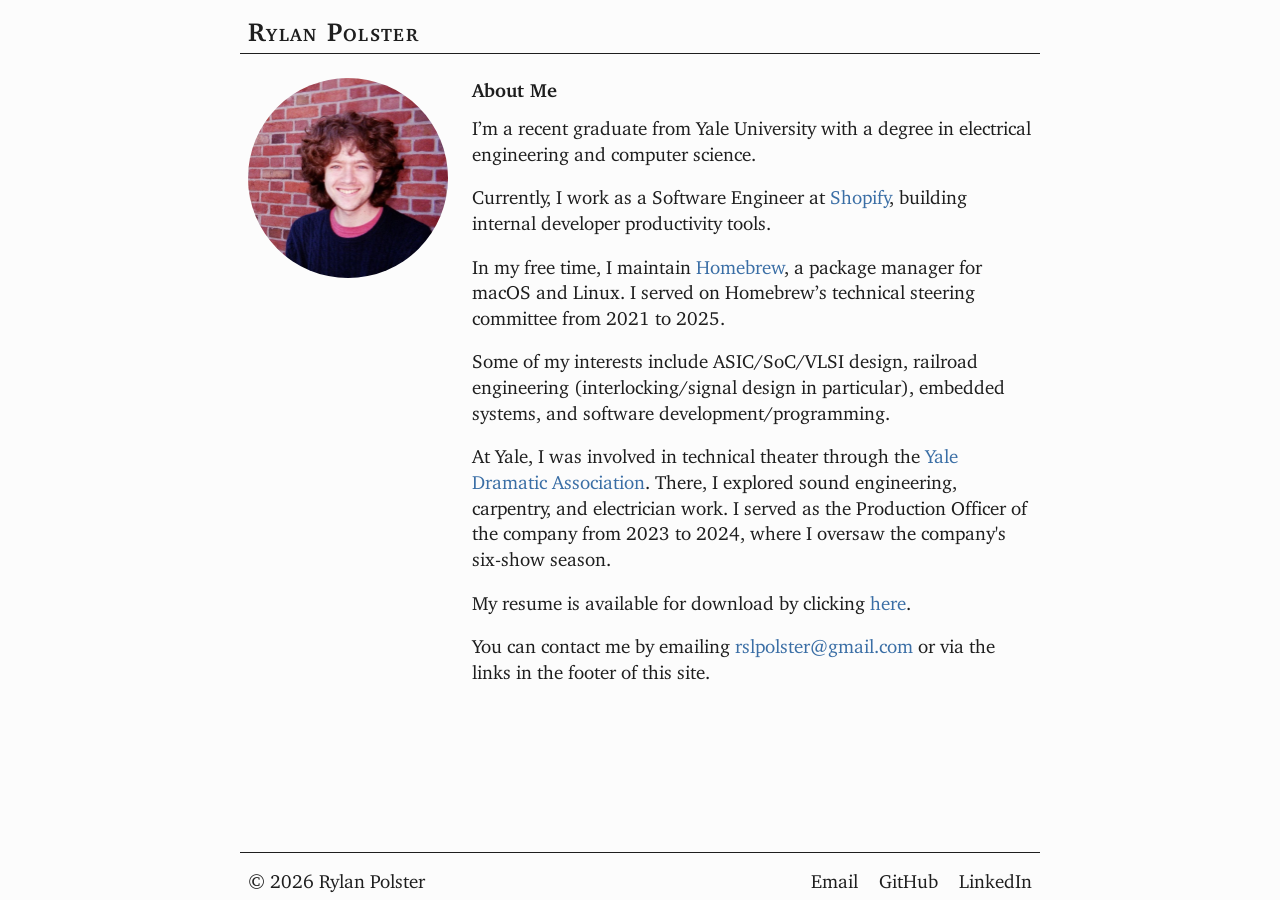
<file: index.html>
<!DOCTYPE html>
<html lang="en">
<head>
  <meta charset="UTF-8">
  <meta http-equiv="X-UA-Compatible" content="IE=edge">
  <meta name="viewport" content="width=device-width, initial-scale=1.0">
  <title>Rylan Polster</title>
  <link rel="stylesheet" href="/assets/css/styles.css">
  <link rel="manifest" href="/manifest.webmanifest">
  <link rel="mask-icon" href="/assets/icons/mask-icon.svg" color="#1e1e1e">
  <link rel="icon" href="/favicon.ico" sizes="any">
  <link rel="icon" href="/assets/icons/icon.svg" type="image/svg+xml">
  <link rel="apple-touch-icon" href="/assets/icons/apple-touch-icon.png">
  <link rel="canonical" href="https://rylanpolster.com">
</head>
<body>
  <div class="container">
    <header>
      <h1><a href="/" class="site-title">Rylan Polster</a></h1>
      <nav>
        <ul>
          <!-- <li><a href="/portfolio">Portfolio</a></li> -->
          <!-- <li><a href="/resume">R&eacute;sum&eacute;</a></li> -->
        </ul>
      </nav>
    </header>
    <section class="content">
      <div class="content-left">
        <img src="/assets/images/profile-photo.jpg" alt="Rylan Polster" class="profile-photo">
      </div>
      <div class="content-right">
        <h2>About Me</h2>
        <p>I&rsquo;m a recent graduate from Yale University with a degree in electrical engineering and computer science.</p>
        <p>Currently, I work as a Software Engineer at <a href="https://www.shopify.com" target="_blank" rel="noopener noreferrer">Shopify</a>, building internal developer productivity tools.</p>
        <p>In my free time, I maintain <a href="https://brew.sh" target="_blank" rel="noopener noreferrer">Homebrew</a>,
          a package manager for macOS and Linux. I served on Homebrew&rsquo;s technical steering committee from 2021 to 2025.</p>
        <p>Some of my interests include ASIC/SoC/VLSI design, railroad engineering (interlocking/signal design in particular),
          embedded systems, and software development/programming.</p>
        <p>At Yale, I was involved in technical theater through the
          <a href="https://yaledramat.org" target="_blank" rel="noopener noreferrer">Yale Dramatic Association</a>. There,
          I explored sound engineering, carpentry, and electrician work. I served as the
          Production Officer of the company from 2023 to 2024, where I oversaw the company's six-show season.</p>
        <p>My resume is available for download by clicking
          <a href="/assets/documents/Rylan Polster Resume.pdf" target="_blank">here</a>.</p>
        <p>You can contact me by emailing <a class="no-hyphenation" href="mailto:rslpolster@gmail.com">rslpolster@gmail.com</a> or via the
          links in the footer of this site.</p>
      </div>
    </section>
    <footer>
      <span class="copyright">&copy; 2026 Rylan Polster</span>
      <ul class="socials">
        <li><a href="mailto:rslpolster@gmail.com">Email</a></li>
        <li><a href="https://github.com/Rylan12" target="_blank" rel="noopener noreferrer">GitHub</a></li>
        <li><a href="https://www.linkedin.com/in/rylan-polster" target="_blank" rel="noopener noreferrer">LinkedIn</a></li>
      </ul>
    </footer>
  </div>
</body>
</html>
</file>
<file: assets/css/styles.css>
/* Charter font family setup */
@font-face {
  font-family: Charter;
  font-style: normal;
  font-weight: normal;
  font-stretch: normal;
  src: url('/assets/fonts/charter/charter_regular.woff2') format('woff2');
}
@font-face {
  font-family: Charter;
  font-style: italic;
  font-weight: normal;
  font-stretch: normal;
  src: url('/assets/fonts/charter/charter_italic.woff2') format('woff2');
}
@font-face {
  font-family: Charter;
  font-style: normal;
  font-weight: bold;
  font-stretch: normal;
  src: url('/assets/fonts/charter/charter_bold.woff2') format('woff2');
}
@font-face {
  font-family: Charter;
  font-style: italic;
  font-weight: bold;
  font-stretch: normal;
  src: url('/assets/fonts/charter/charter_bold_italic.woff2') format('woff2');
}

/* Global styles */
* {
  margin: 0;
  padding: 0;
  box-sizing: border-box;
  font-family: Charter, Helvetica, serif;
  font-size: 19px;
  text-rendering: optimizeLegibility;
  font-variant: common-ligatures;
  font-kerning: normal;
  font-feature-settings: "kern";
  color: #1E1E1E;
}
@media screen and (max-width: 453px) {
  * {
    font-size: 4.07vw;
  }
}
a {
  text-decoration: none;
  border-radius: 8px;
}
a:hover {
  transition: 0.16s;
  color: #3A6EA5;
  background-color: rgba(58, 110, 165, 0.1);
}
h2 {
  margin-bottom: 18px;
}
p {
  line-height: 1.35;
  hyphens: auto;
  margin-bottom: 18px;
}
body {
  background: #FCFCFC;
}
.container {
  width: 100%;
  max-width: 800px;
  margin: 0 auto;
  height: 100vh;

  display: flex;
  flex-direction: column;
  justify-content: space-between;
}
.no-hyphenation {
  hyphens: none;
}

/* Header and nav bar */
header {
  width: 100%;
  display: flex;
  justify-content: space-between;
  align-items: flex-end;
  padding: 16px 8px;
  border-bottom: #1E1E1E 1px solid;
  margin-bottom: 24px;
}
@media screen and (max-width: 768px) {
  header {
    padding: 16px 16px;
  }
}
.site-title {
  font-size: 26px;
  font-weight: bold;
  font-variant: small-caps;
  letter-spacing: 0.05em;
}
nav ul li {
  display: inline;
  margin-right: 48px;
}
nav ul li:last-of-type {
  margin-right: 0;
}
header a {
  border: none;
}
nav a.current-page {
  color: #3A6EA5;
}

/* Content */
.content {
  width: 100%;
  padding: 0 8px;
  display: grid;
  grid-template-columns: minmax(200px, 1fr) 3fr;
  grid-gap: 24px;
  margin-bottom: auto;
}
.content a {
  color: #3A6EA5;
}
.content-left {
  display: grid;
  justify-items: right;
}
.content-right {
  display: grid;
  justify-items: left;
  grid-template-columns: minmax(0, 568px);
}
/* Switch to a vertical layout */
@media screen and (max-width: 768px) {
  .content {
    padding: 0 16px;
    grid-template-columns: 1fr;
  }
  .content-left {
    justify-items: center;
  }
  .content-right {
    margin-left: auto;
    margin-right: auto;
  }
}

/* Footer */
footer {
  width: 100%;
  display: flex;
  justify-content: space-between;
  align-items: flex-end;
  flex-wrap: wrap;
  gap: 8px;
  padding: 16px 8px;
  border-top: #1E1E1E 1px solid;
}
@media screen and (max-width: 768px) {
  footer {
    padding: 16px 16px;
  }
}
.copyright {
  margin-left: 0;
  margin-right: auto;
}
.socials {
  margin-left: auto;
  margin-right: 0;
}
@media screen and (max-width: 534px) {
  footer {
    flex-direction: column;
  }
  .copyright {
    margin-left: auto;
  }
  .socials {
    margin-right: auto;
  }
}
.socials li {
  display: inline;
  margin-right: 16px;
}
.socials li:last-of-type {
  margin-right: 0;
}

/* Page-specific items */
.profile-photo {
  width: 100%;
  max-width: 200px;
  border-radius: 50%;
}
</file>
